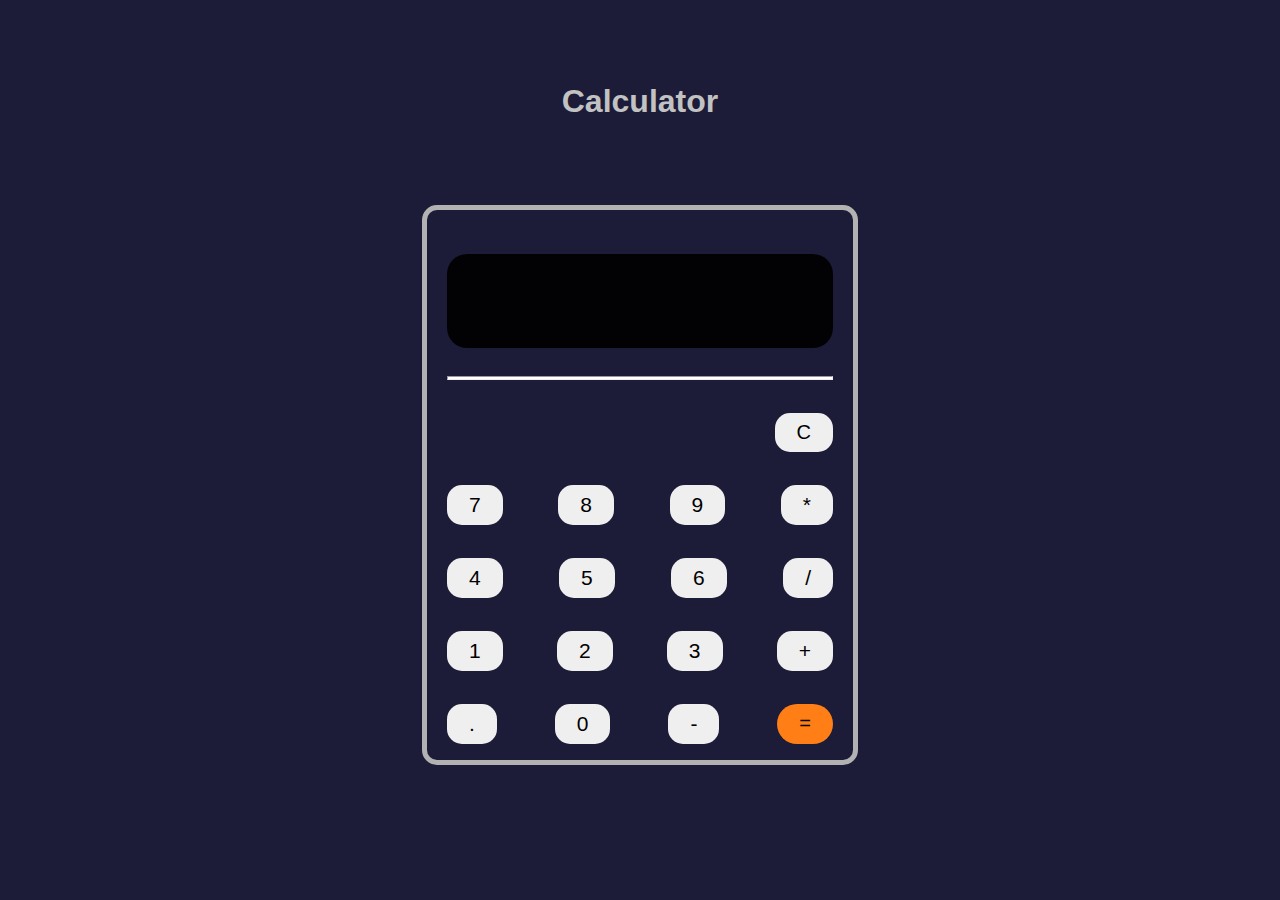
<file: Calculator/index.html>
<!DOCTYPE html>
<html lang="en">
<head>
  <meta charset="UTF-8">
  <meta http-equiv="X-UA-Compatible" content="IE=edge">
  <meta name="viewport" content="width=device-width, initial-scale=1.0">
  <link rel="stylesheet" href="style.css">
  <title>Document</title>
</head>
<body>
  <h1>Calculator</h1>
  <main>
    <input class="showtime" type="text" id="kelci" disabled/>
    <hr style="height:2px; background-color:white">
    <div class="clear">
      <button onclick="clearScreen()" class="btn-clear"  value="c">C</button>
    </div>
    <div class="row">
      <button value="7" onclick="screenValue('7')" class="btn">7</button>
      <button value="8" onclick="screenValue('8')" class="btn">8</button>
      <button value="9" onclick="screenValue('9')" class="btn">9</button>
      <button value="" onclick="screenValue('*')" class="btn">*</button>
    </div>
    <div class="row">
      <button value="4" onclick="screenValue('4')" class="btn">4</button>
      <button value="5" onclick="screenValue('5')" class="btn">5</button>
      <button value="6" onclick="screenValue('6')" class="btn">6</button>
      <button value="/" onclick="screenValue('/')" class="btn">/</button>
    </div>
    <div class="row">
      <button value="1" onclick="screenValue('1')" class="btn">1</button>
      <button value="2" onclick="screenValue('2')" class="btn">2</button>
      <button value="3" onclick="screenValue('3')" class="btn">3</button>
      <button value="+" onclick="screenValue('+')" class="btn">+</button>
    </div>
    <div class="row">
      <button value="." onclick="screenValue('.')" class="btn">.</button>
      <button value="0" onclick="screenValue('0')" class="btn">0</button>
      <button value="-" onclick="screenValuei('-')" class="btn">-</button>
      <button value="=" onclick="calulation()" class="equal-btn">=</button>
    </div>
    </div>
  </main>
  <script src="script.js"></script>
</body>
</html>
</file>
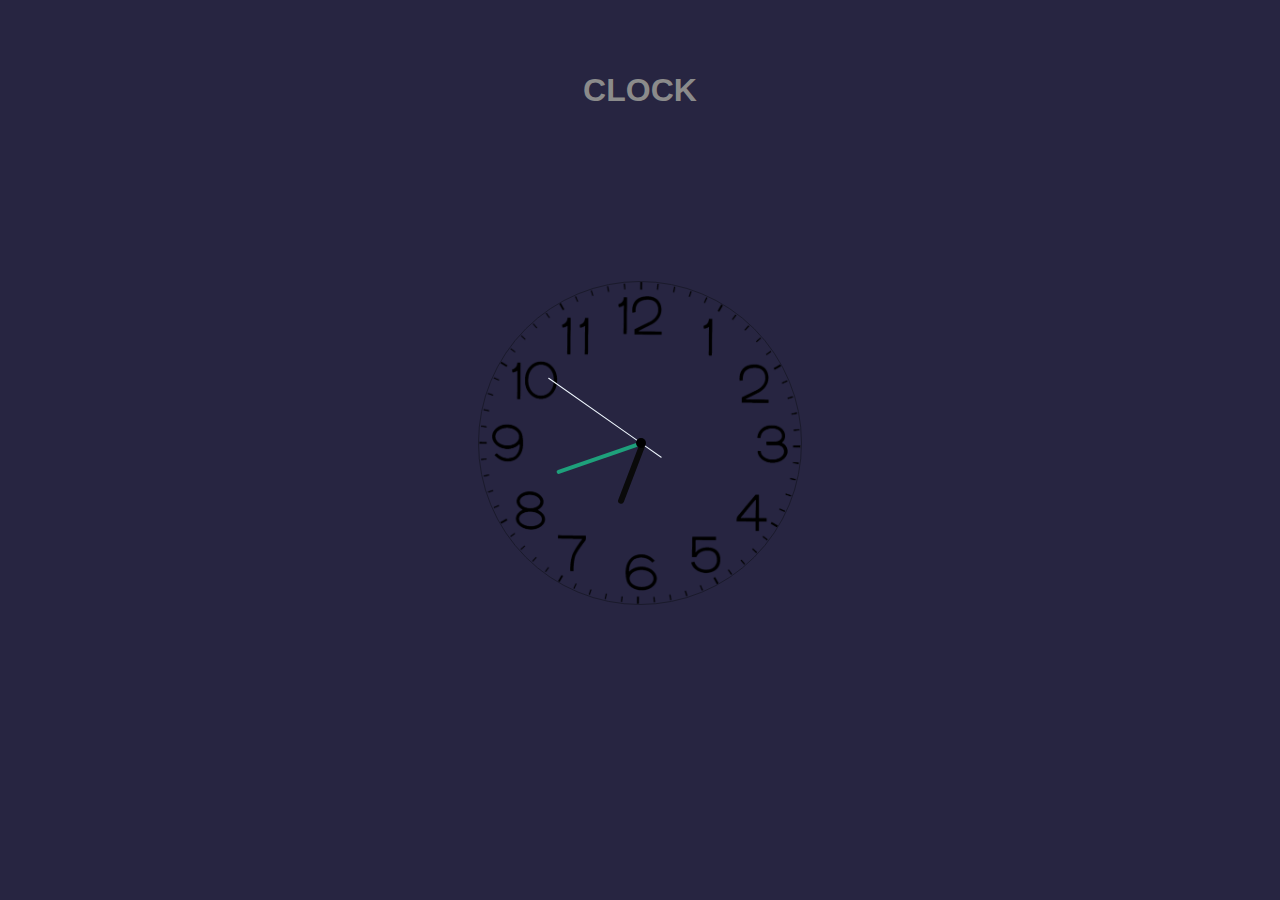
<file: Clock/index.html>
<!DOCTYPE html>
<html lang="en">
<head>
    <meta charset="UTF-8">
    <meta http-equiv="X-UA-Compatible" content="IE=edge">
    <meta name="viewport" content="width=device-width, initial-scale=1.0">
    <link rel="stylesheet" href="style.css"> 
    <title>CLOCK</title>
</head>
<body>
    <h1>Clock</h1>
    <div class="container">
        <div class="clock">
            <div class="center"></div>
            <div class="hand sec">
            </div>
            <div class="hand sec-hand"></div>
            <div class="hand min">   
            </div>
            <div class="hand hour">
            </div>
        </div>
    </div>
    <script src="script.js"></script>
</body>
</html>
</file>
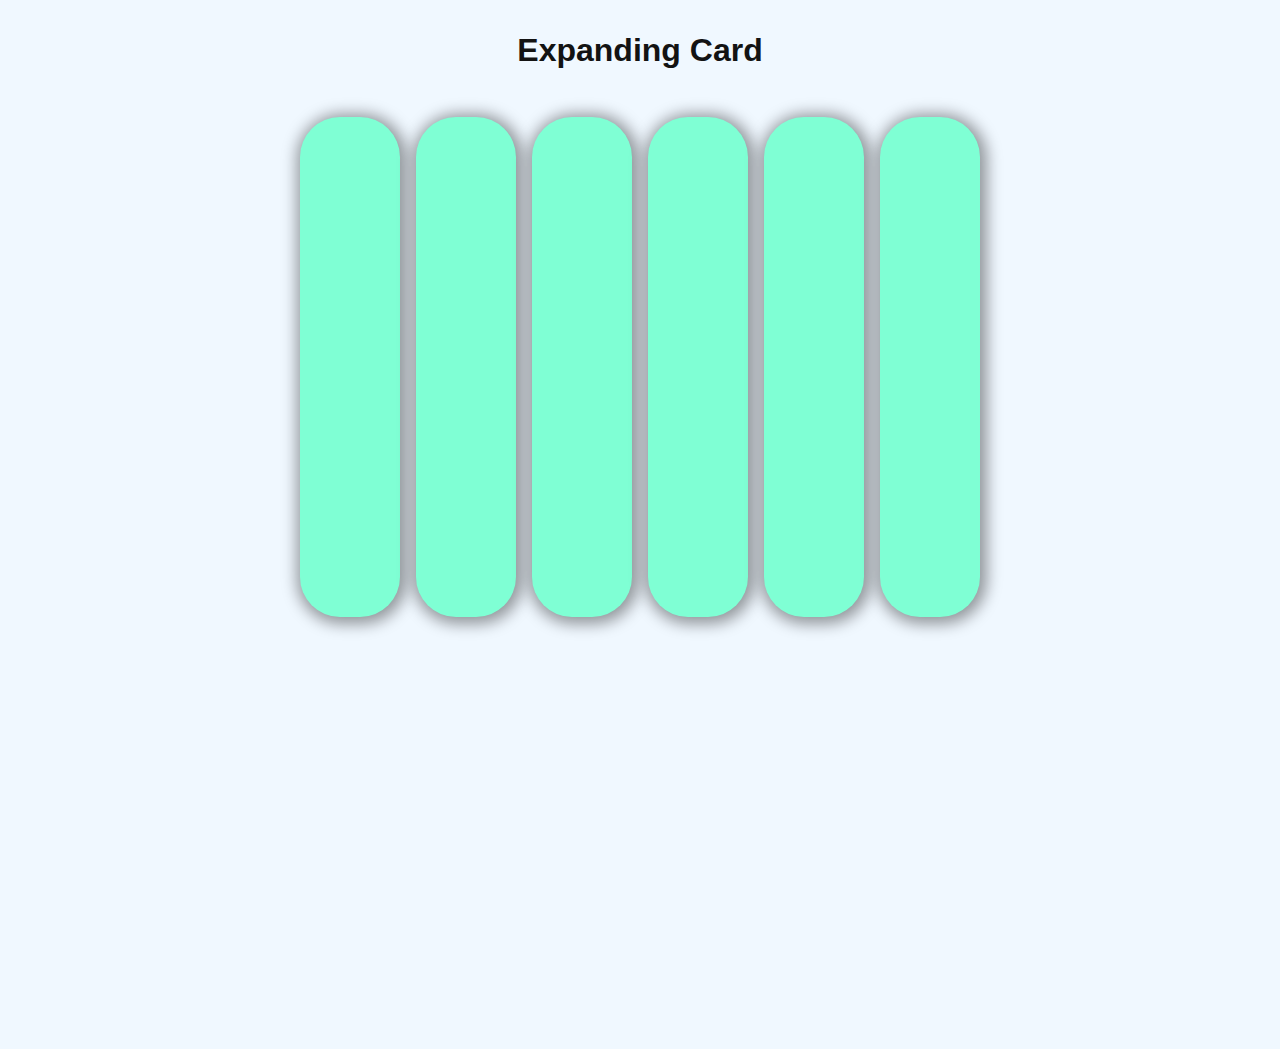
<file: expanding card/index.html>
<!DOCTYPE html>
<html lang="en">
<head>
    <meta charset="UTF-8">
    <meta http-equiv="X-UA-Compatible" content="IE=edge">
    <meta name="viewport" content="width=device-width, initial-scale=1.0">
    <link rel="stylesheet" href="style.css">
    <title>Document</title>
</head>
<body>
    <header><h1>Expanding Card</h1></header>
    <main>
        <div class="container">
            <div class="img"><h1>nature beauty</h1></div>
            <div class="img"><h1>sunset beauty</h1></div>
            <div class="img"><h1>Mountain beauty</h1></div>
            <div class="img"><h1>nature beauty</h1></div>
            <div class="img"><h1>nature beauty</h1></div>
            <div class="img"><h1>nature beauty</h1></div>
        </div>
    </main>
    <script src="script.js"></script>
</body>
</html>
</file>
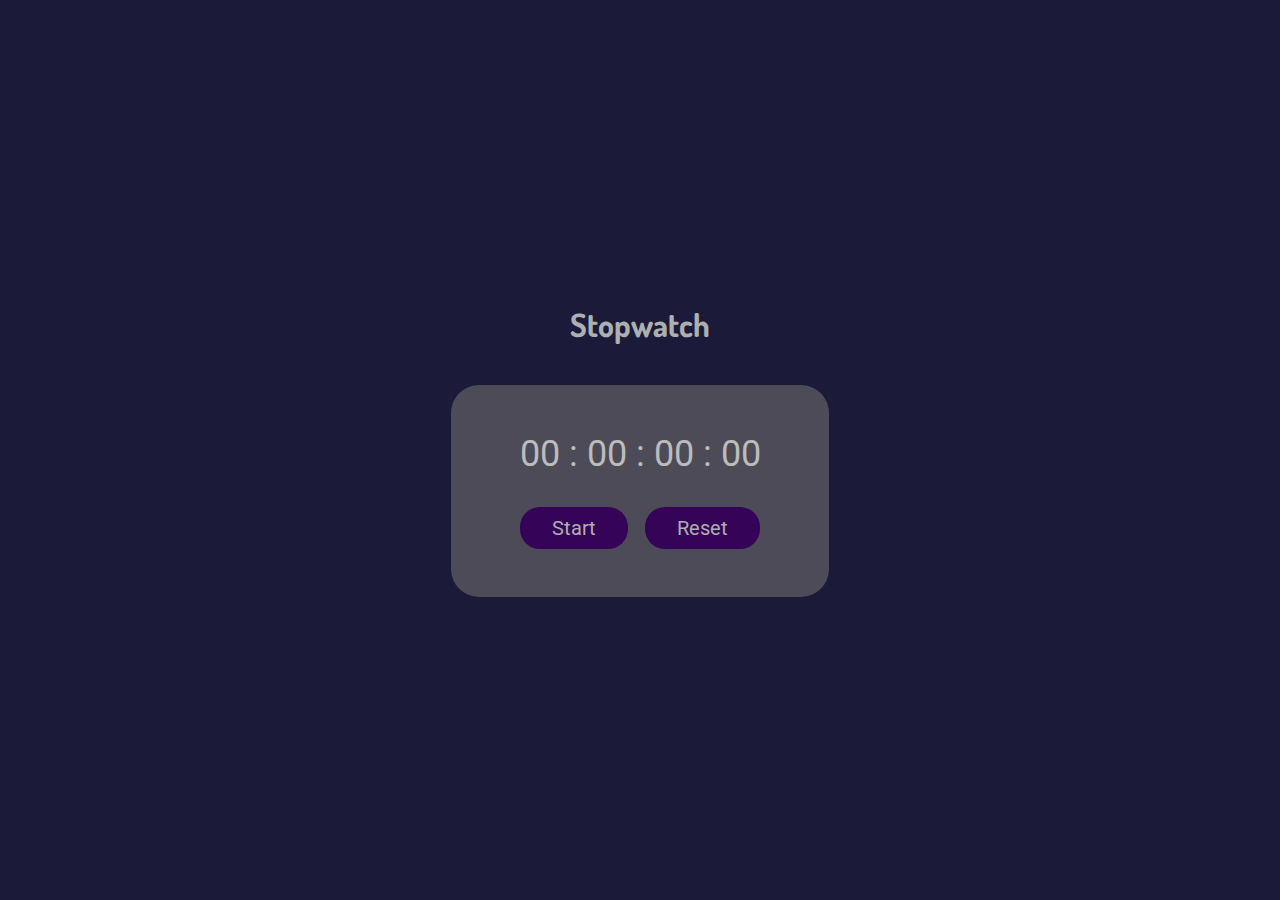
<file: stopwatch/index.html>
<!DOCTYPE html>
<html lang="en">
<head>
    <meta charset="UTF-8">
    <meta http-equiv="X-UA-Compatible" content="IE=edge">
    <meta name="viewport" content="width=device-width, initial-scale=1.0">
    <title>Document</title>
    <link rel="stylesheet" href="style.css" class="styleshhet">
</head>
<body>
    <div class="main">
        <div class="title"><h1>stopwatch</h1></div>
        <div class="container">
             <div class="time">
                <span id="hrs">00</span> :
                <span id="min">00</span> :
                <span id="sec">00</span> :
                <span id="count">00</span>
            </div>
            <div class="btns">
                <button id="start" >start</button>
                <!-- <button id="pause" >pause</button> -->
                <button id="reset" >reset</button>
            </div>
        </div>
    </div>
    <script src="script.js"></script>
</body>
</html>
</file>
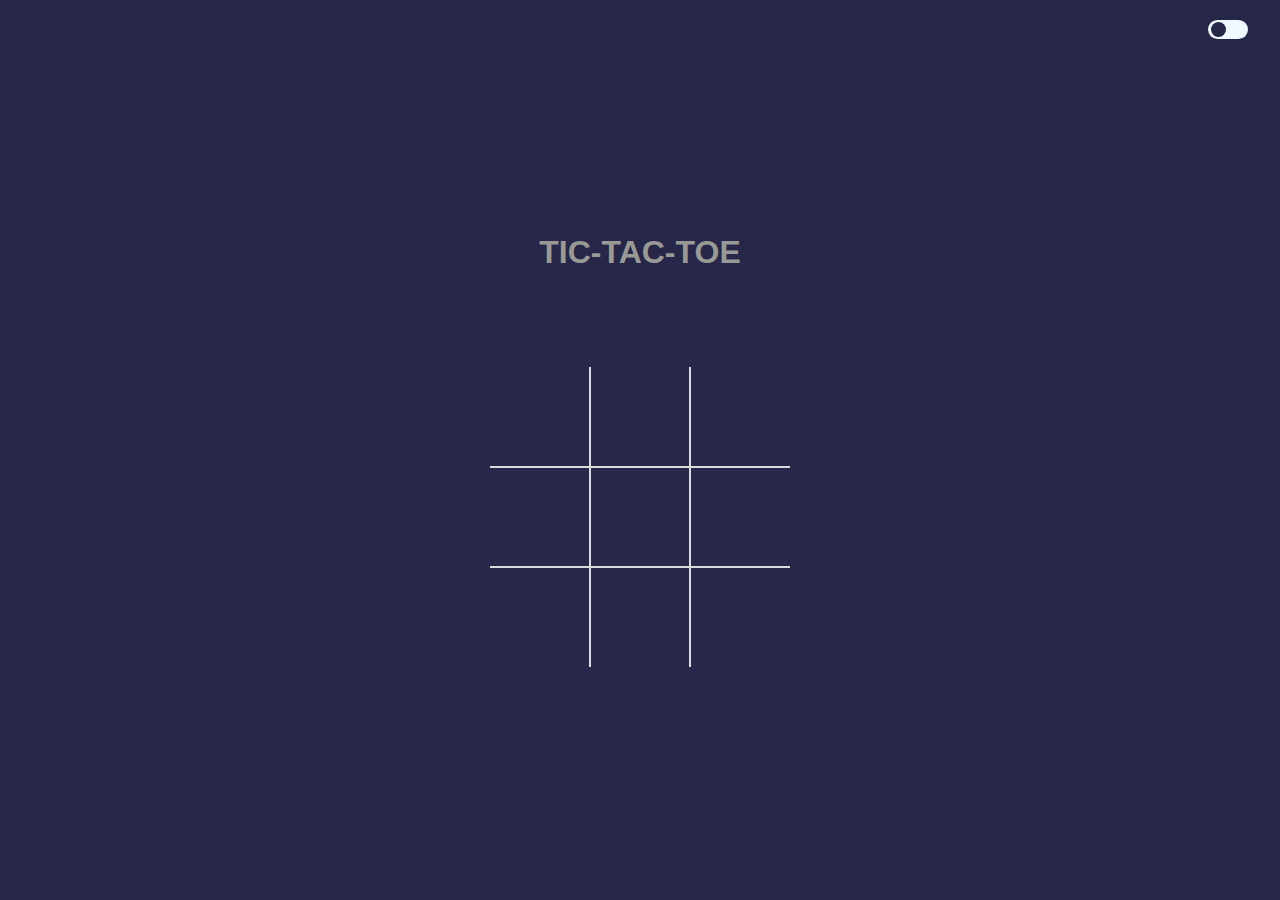
<file: Tic-Tac-Toe/index.html>
<!DOCTYPE html>
<html lang="en">
<head>
    <meta charset="UTF-8">
    <meta http-equiv="X-UA-Compatible" content="IE=edge">
    <meta name="viewport" content="width=device-width, initial-scale=1.0">
    <link rel="stylesheet" href="style.css">
    <script src="script.js" defer></script>
    <title>tic-tac-toe</title>
</head>
<body>
    <label for="toggle" class="toggle-btn"></label>
    <main>
        <h1>tic-tac-toe</h1>
        <div class="container">
            <div class="cell" data-cell></div>
            <div class="cell" data-cell></div>
            <div class="cell" data-cell></div>
            <div class="cell" data-cell></div>
            <div class="cell" data-cell></div>
            <div class="cell" data-cell></div>
            <div class="cell" data-cell></div>
            <div class="cell" data-cell></div>
            <div class="cell" data-cell></div>
        </div>
    </main>
    <div class="message">
        <p id="msg"></p>
        <button id="restart">restart</button>
    </div>
</body>
</html>
</file>
<file: Calculator/style.css>
body{
    background-color: rgb(28, 28, 57);
    display:flex;
    justify-content:center;
    align-items:center;
    min-height:90vh;
    flex-direction:column;
    gap:4em;
  }

  h1{
    color:#c2c2c2;
    font-family: 'Gill Sans', 'Gill Sans MT', Calibri, 'Trebuchet MS', sans-serif;
  }

  main {
    max-width: 500px;
    margin: 0 auto;
    border:5px solid rgb(178, 178, 179);
    padding:1em 1.25em;
    border-radius:15px;
  }

  .screen {
    font-size: 48px;
    margin-top: 80px;
    color: white;
  }

  .clear {
    margin-top: 33px;
    text-align: right;
    cursor:pointer;
  }

  .btn {
    font-size: 21px;
    padding: 8px 22px;
    border-radius: 15px;
    border: none;
    cursor:pointer;
  }

  .btn-clear {
    font-size: 20px;
    padding:8px 22px;
    border-radius: 15px;
    border: none;
    cursor:pointer;
  }
  .equal-btn {
    font-size: 20px;
    padding: 8px 22px;
    border-radius: 20px;
    border: none;
    background-color: #ff7e15;
    cursor:pointer;
  }

  .equal-btn:active,.equal-btn:hover{
    background-color: white;
  }


  .btn-clear:active {
    background-color: #ff7e15;
  }

  .btn:active,.btn:hover,.btn-clear:active,.btn-clear:hover {
    background-color: #ff7e15;
    transition: 0.2s;
  }

  .row {
    margin-top: 33px;
    display: flex;
    justify-content: space-between;
  }

  .showtime {
    margin: 28px 0 20px 0;
    font-size: 30px;
    background-color: #000000e7;
    border: none;
    padding: 30px 0;
    text-align: right;
    color: #ff7e15;
    width: 100%;
    border-radius:20px;
    cursor:pointer;
}
</file>
<file: Clock/style.css>
*,*::before,*::after{
    margin: 0;
    padding: 0;
    box-sizing: border-box;
}

body{
    min-height: 100vh;
    padding: 1.5em;
    background-color: rgb(39, 37, 65);
}

h1{
    margin:3rem;
    text-align: center;
    margin-bottom: 2em;
    text-transform: uppercase;
    font-family: 'Franklin Gothic Medium', 'Arial Narrow', Arial, sans-serif;
    color: rgb(139, 139, 139);
}
.container{
    display: flex;
    align-items: center;
    justify-content: center;
    padding-block: 2rem;
    min-height: 60vh
}

.clock{
    width: 324px;
    height: 324px;
    background: url('./assets/images/CLOCK-IMG.png') no-repeat;
    background-size: cover;
    position: relative;
    border: 1px solid rgb(26, 26, 43);
    border-radius: 50%;
}

.clock .center{
    position: absolute;
    top: 50%;
    left: 50%;
    transform: translate(-40%,-50%);
    width: 10px;
    height: 10px;
    background-color: black;
    z-index: 999;
    border-radius: 50%;
}

.clock .hand{
    position: absolute;
    left: 50%;
    bottom: 50%;
    transform-origin: bottom;
    border-radius: 10px 10px 0 0;
}
.clock .hand.sec{
    transform: rotate(0deg);
    width: 1px;
    height: 35%;
    background-color: aliceblue;
    z-index: 5;
}
.clock .hand.sec-hand{
    height: 8%;
    width: 1px;
    background-color: aliceblue;
    transform: rotate(180deg);
    z-index: 99;
}
.clock .hand.min{
    transform: rotate(0deg);
    width: 4px;
    height: 28%;
    background-color: rgb(30, 160, 123);
    z-index: 4;
}
.clock .hand.hour{
    transform: rotate(0deg);
    width: 6px;
    height: 20%;
    background-color: rgb(10, 10, 10);
}
</file>
<file: expanding card/style.css>
*,*::after,*::before{
    margin: 0;
    padding: 0;
    box-sizing: border-box;
}
body{
    background-color: aliceblue;
    font-family:'Franklin Gothic Medium', 'Arial Narrow', Arial, sans-serif;
    padding: 2em;
}
main{
    min-height: 100vh;
    margin-top: 3rem;
}
h1{
    text-align: center;
    color: rgb(19, 19, 19);
    font-size: 2em;
    font-family:'Segoe UI', Tahoma, Geneva, Verdana, sans-serif;
}
.container{
    display: flex;
    justify-content: center;
    align-items: center;
   
    gap: 1em;
}



.img{
    display: inline-block;
    width:100px;
    height: 500px;
    background-color: aquamarine;
    cursor: pointer;   
    border-radius: 40px;
    transition: all 0.5s ease-in-out;
    display: flex;
    align-items: flex-end;
    padding:0 0 2rem 2rem;
    text-transform: capitalize;
    font-size: 1.35em;
    box-shadow: 2px 2px 15px 5px rgba(0, 0,0, 0.4);
    
}

.img h1{
    opacity: 0;
    font-size: 1em;
    position: relative;
    color: rgb(211, 204, 211);
}

.container .img:first-child{
    background-image: url('https://source.unsplash.com/740x500/?nature');
    background-position: center;
    background-size: cover;
}

.container .img:nth-child(2){
    background-image: url('https://source.unsplash.com/740x500/?nature,sunset');
    background-position: center;
    background-size: cover;
}

.container .img:nth-child(3){
    background-image: url('https://source.unsplash.com/740x500/?mountain');
    background-position: center;
    background-size: cover;
}

.container .img:nth-child(4){
    background-image: url('https://source.unsplash.com/740x500/?sunset,nature');
    background-position: center;
    background-size: cover;
}

.container .img:nth-child(5){
    background-image: url('https://source.unsplash.com/740x500/?sunset,nature,garden');
    background-position: center;
    background-size: cover;
}
.container .img:nth-child(6){
    background-image: url('https://source.unsplash.com/740x500/?sunset,nature,ocean');
    background-position: center;
    background-size: cover;
}

/* logic part */

.active:hover,.active{
    width: 340px;
}

.img.active h1{
    opacity: 1;
}

@media screen and (max-width:716px){
   .container{
      flex-direction: column;
   } 
   .img{
      width: 250px;
      height: 100px;
    }
    
    .active:hover,.active{
        height: 500px;
        width: 250px;
    }

}
</file>
<file: stopwatch/style.css>
@import url('https://fonts.googleapis.com/css2?family=Dosis:wght@300;400&family=Inter:wght@300;400&family=Roboto:wght@300&display=swap');
*{
    margin: 0;
    padding: 0;
    box-sizing: border-box;
}
.title{
    margin-bottom: 2rem;
}
.main{
    display: flex;
    flex-direction: column;
    justify-content: center;
    align-items: center;
    height: 100vh;
    width: 100vw;
    background-color:rgb(27, 27, 57);
    text-transform: capitalize;
    color: rgb(174, 175, 176);
    font-family: 'Dosis', sans-serif;
    padding: 2em;

}
.container{
    background-color: rgba(108, 105, 105, 0.615);
    padding: 3rem 4rem 1rem 4rem;
    text-align: center;
    border-radius: 28px;
    font-size: 36px;
    margin: 0.5rem 0 0 0;
}
.time{
    color: rgb(188, 188, 188);
    font-family: 'Roboto', sans-serif;
}
button{
    padding: 9px 32px;
    margin: 2rem 0.3rem;
    font-size: 20px;
    border: none;
    border-radius: 20px;
    text-transform: capitalize;
    background-color: rgb(53, 4, 88);
    color: rgb(174, 175, 176);
    transition: 0.3s;
    font-family: 'Dosis', sans-serif;
    font-family: 'Inter', sans-serif;
    font-family: 'Roboto', sans-serif;
}
button:active, button:hover{
    color: rgba(57, 5, 84, 0.519);
    background-color: rgb(174, 175, 176);   
    transition: 0.3s;
    cursor: pointer;
}
</file>
<file: Tic-Tac-Toe/style.css>
*,*::after,*{
    box-sizing: border-box;
}

*{
    margin: 0;
    padding: 0;
    font-family: 'Lucida Sans', Verdana, sans-serif;
    
}

h1{
    text-transform: uppercase;
    color: rgb(153, 153, 150);
    font-size: 2em;
}
.toggle-btn{
    width: 40px;
    height: 19px;
    position: fixed;
    top: 1.25em;
    right: 2em;
    background-color: aliceblue;
    border-radius: 20px;
    cursor: pointer;
}

.toggle-btn::after{
    content: '';
    position: absolute;
    background-color: #272749;
    width: 15px;
    height: 15px;
    border-radius: 50%;
    top: 2px;
    left: 3px;
    transition: left 0.25s ease-in-out ;
}

.toggle-btn.change-mode::after{
    background-color: black;
    left: 22px;
}

body.change-mode{
    background-image: linear-gradient( 120.6deg,  rgba(0,0,0,0.95) 15.2%, rgb(48, 49, 48) 238.9% );
    transition: all 0.5s ease-in-out;
}
body{
  padding: 4em;
  min-height: 100vh;
/*   background-image: linear-gradient( 110.1deg,  rgba(30,2,83,1) 44.2%, rgba(198,55,160,1) 138.2% ); */
  background-color: #272749;
    transition: all 0.5s ease-in-out;
  display: grid;
  place-items:center;
}


main{
    
    display: flex;
    flex-direction: column;
    align-items: center;
    justify-content: center;
    gap:6rem;
/*      */
}

.container{
    display: grid;
    grid-template-columns: repeat(3,auto);
}


.cell{
    width: 100px;
    height: 100px;
    border:1px solid rgb(219, 220, 222); 
    cursor: pointer;
    display: grid;
    place-items: center;
    position: relative;
}

.cell:nth-child(1),
.cell:nth-child(2),
.cell:nth-child(3){
    border-top: none;
}

.cell:nth-child(3n+1){
    border-left: none;
}

.cell:nth-child(3n+3){
    border-right: none;
}

.cell:nth-child(7),
.cell:nth-child(8),
.cell:nth-child(9){
    border-bottom: none;
}

.cell.x::before,
.cell.x::after{
    content: '';
    width: 10px;
    height: 60px ;
    background-color:#f5f0f0;
    position: absolute;
}

.cell.x::after{
    transform: rotate(45deg);
}

.cell.x::before{
    transform: rotate(-45deg);
}

.cell.o::before,
.cell.o::after{
    content: '';
    width: 60px;
    height: 60px ;
    background-color: #f5f0f0;
    position: absolute;
    border-radius: 50%;
}

.cell.o::after{
    width: 50px;
    height: 50px;
    background-color:  rgba(113, 24, 202);
}

.x,.c:hover,
.x,.c:focus,
.o,.c:hover,
.o,.c:focus{
    cursor: not-allowed;
}

.message{
    position: fixed;
    inset: 0;
    background-color: rgba(0, 0, 0, 0.5);
    backdrop-filter: blur(0.5rem);
    display: grid;
    place-content: center;
    gap: 1.25em;
    display: none;
    transition: all 0.5s ease-in;
}

p{
    color: rgb(241, 237, 241);
    text-transform: uppercase;
    font-size: 2em;
    letter-spacing: 2px;
}

button{
    text-transform:capitalize;
    padding: 0.6em;
    background-color: rgb(108, 149, 24);
    color: rgb(12, 1, 1);
    border: none;
    cursor: pointer;
    font-weight: 500;
    font-size: 1.25em;
    border-radius: 120px;
    outline: none;
    transition:background-color 0.3s ease-in-out;
}

button:hover,
button:focus{
    background-color: white;
    color: rgb(38, 54, 7);
}

.message.active{
    display: grid;
}
</file>
